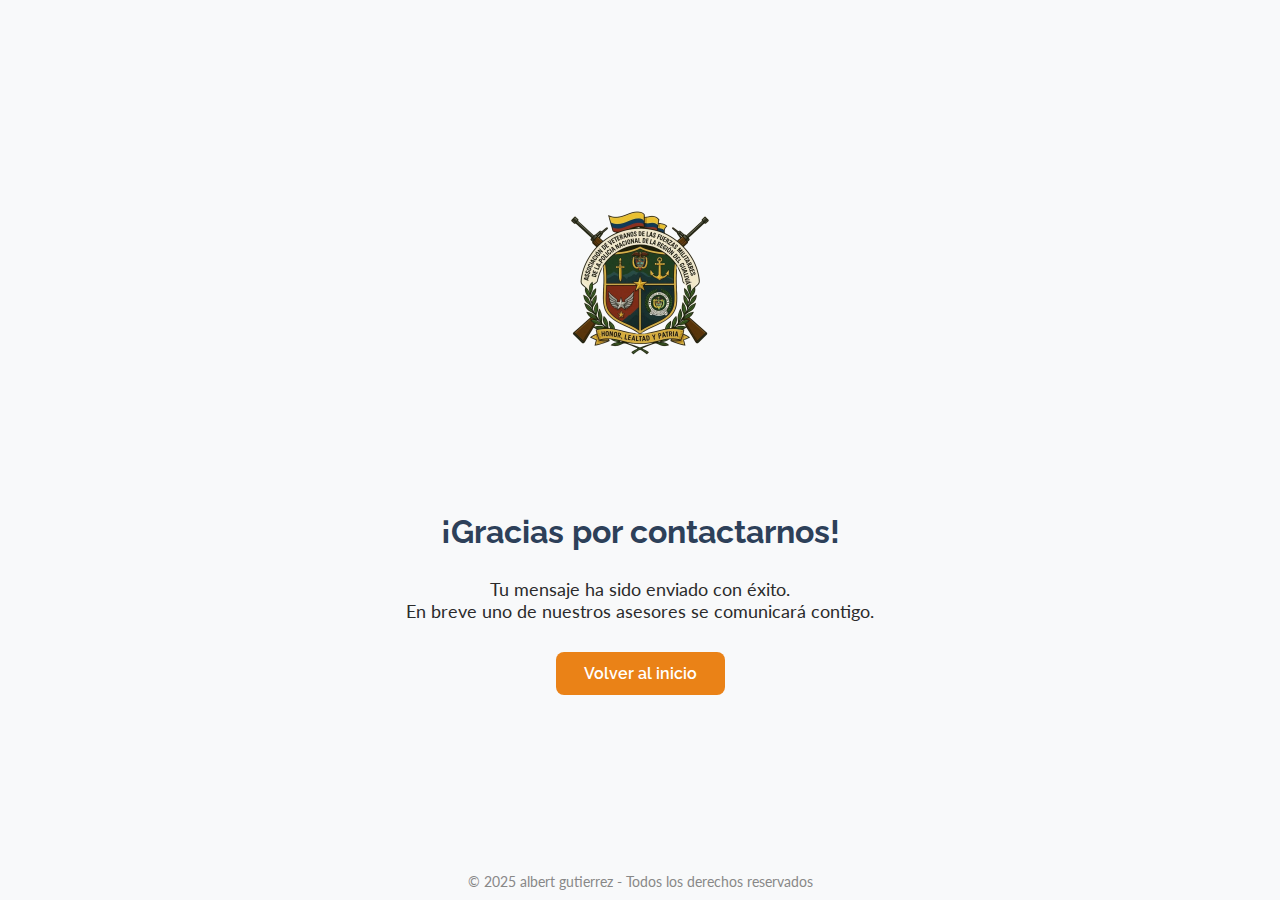
<file: contactanos_gracias.html>
<!DOCTYPE html>
<html lang="es">

<head>
    <meta charset="UTF-8">
    <meta name="viewport" content="width=device-width, initial-scale=1.0">
    <title>Gracias por contactarnos | Aventura Go</title>

    <!-- Fuentes -->
    <link
        href="https://fonts.googleapis.com/css2?family=Raleway:wght@400;600;700&family=Lato:wght@300;400;700&display=swap"
        rel="stylesheet">


<!-- A T E N C I O N  ---------- A T E N C I O N  --------   A T E N C I O N  -- -- A T E N C I O N  --------   A T E N C I O N  -- -->
<!-- PAGINA DE PRUEBA SOLO PARA QUE APAREZCA UN MENSAJE DE GRACIAS AL ENVIAR EL FORMULARIO POSTERIORMENTE SERA MODIFICADA O ELIMINADA -->




    <!-- Estilos -->
    <style>
        /* ======== ESTILOS GENERALES ======== */
        body {
            font-family: 'Lato', sans-serif;
            background-color: #F8F9FA;
            color: #2B2B2B;
            margin: 0;
            padding: 0;
            display: flex;
            justify-content: center;
            align-items: center;
            flex-direction: column;
            height: 100vh;
            text-align: center;
        }

        .logo {
            margin-bottom: 25px;
        }

        .logo img {
            width: 160px;
        }

        h1 {
            font-family: 'Raleway', sans-serif;
            color: #2D4059;
            font-size: 32px;
            margin: 20px 0 10px;
        }

        p {
            font-size: 18px;
            margin-bottom: 30px;
        }

        .btn-volver {
            background-color: #EA8217;
            color: #FFFFFF;
            font-family: 'Raleway', sans-serif;
            font-weight: 600;
            text-decoration: none;
            padding: 12px 28px;
            border-radius: 8px;
            transition: background-color 0.3s ease, transform 0.2s ease;
        }

        .btn-volver:hover {
            background-color: #2D4059;
            transform: scale(1.05);
        }

        footer {
            position: absolute;
            bottom: 10px;
            font-size: 14px;
            color: #888;
        }

        /* ======== ANIMACIÓN DEL CHECK ======== */
        .checkmark {
            width: 80px;
            height: 80px;
            border-radius: 50%;
            display: block;
            stroke-width: 2;
            stroke: #28a745;
            stroke-miterlimit: 10;
            box-shadow: inset 0px 0px 0px #28a745;
            animation: fill 0.4s ease-in-out 0.4s forwards, scale 0.3s ease-in-out 0.9s both;
            margin: 10px auto;
        }

        .checkmark__circle {
            stroke-dasharray: 166;
            stroke-dashoffset: 166;
            stroke-width: 2;
            stroke-miterlimit: 10;
            stroke: #28a745;
            fill: none;
            animation: stroke 0.6s cubic-bezier(0.65, 0, 0.45, 1) forwards;
        }

        .checkmark__check {
            transform-origin: 50% 50%;
            stroke-dasharray: 48;
            stroke-dashoffset: 48;
            animation: stroke 0.3s cubic-bezier(0.65, 0, 0.45, 1) 0.6s forwards;
        }

        @keyframes stroke {
            100% {
                stroke-dashoffset: 0;
            }
        }

        @keyframes scale {

            0%,
            100% {
                transform: none;
            }

            50% {
                transform: scale3d(1.1, 1.1, 1);
            }
        }

        @keyframes fill {
            100% {
                box-shadow: inset 0px 0px 0px 40px #28a745;
            }
        }

        @media (max-width: 768px) {
            h1 {
                font-size: 26px;
            }

            p {
                font-size: 16px;
            }
        }
    </style>
</head>

<body>

    <div class="logo">
        <img src="img/escudo sin fondo.png" alt="escudo sin fonde">
    </div>

    <!-- Ícono animado de check -->
    <svg class="checkmark" xmlns="http://www.w3.org/2000/svg" viewBox="0 0 52 52">
        <circle class="checkmark__circle" cx="26" cy="26" r="25" fill="none" />
        <path class="checkmark__check" fill="none" stroke="#fff" stroke-width="3" d="M14 27l7 7 16-16" />
    </svg>

    <h1>¡Gracias por contactarnos!</h1>
    <p>Tu mensaje ha sido enviado con éxito.<br>En breve uno de nuestros asesores se comunicará contigo.</p>

    <a href="index.html" class="btn-volver">Volver al inicio</a>

    <footer>
        © 2025 albert gutierrez - Todos los derechos reservados
    </footer>

</body>

</html>
</file>
